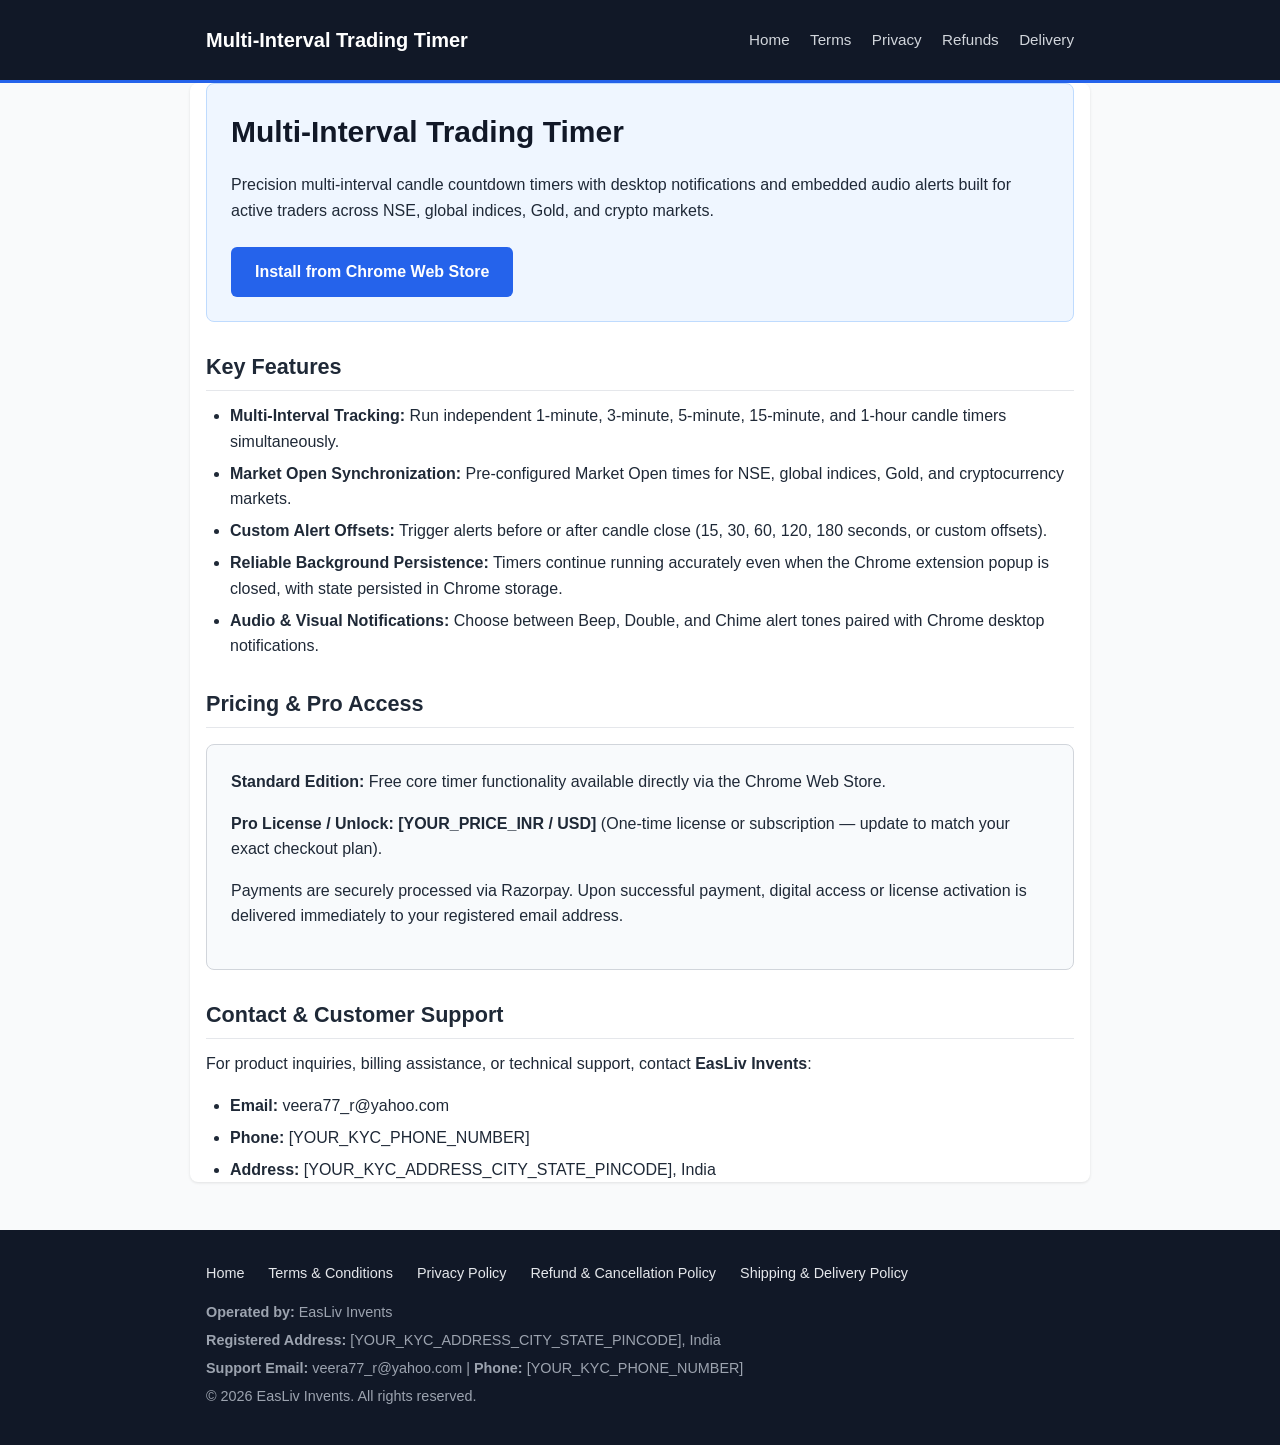
<file: docs/index.html>
<!DOCTYPE html>
<html lang="en">
<head>
  <meta charset="UTF-8">
  <meta name="viewport" content="width=device-width, initial-scale=1.0">
  <title>Home - Multi-Interval Trading Timer</title>
  <style>
    * { box-sizing: border-box; margin: 0; padding: 0; }
    body { font-family: -apple-system, BlinkMacSystemFont, "Segoe UI", Roboto, Helvetica, Arial, sans-serif; line-height: 1.6; color: #1f2937; background-color: #f9fafb; }
    header { background-color: #111827; color: #ffffff; padding: 1.5rem 1rem; border-bottom: 3px solid #2563eb; }
    .container { max-width: 900px; margin: 0 auto; padding: 0 1rem; }
    .nav-bar { display: flex; flex-wrap: wrap; justify-content: space-between; align-items: center; gap: 1rem; }
    .brand { font-size: 1.25rem; font-weight: 700; color: #ffffff; text-decoration: none; }
    nav a { color: #d1d5db; text-decoration: none; margin-left: 1rem; font-size: 0.95rem; }
    nav a:hover { color: #ffffff; text-decoration: underline; }
    main { background: #ffffff; margin: 2rem auto; padding: 2rem; border-radius: 8px; box-shadow: 0 1px 3px rgba(0,0,0,0.1); }
    h1 { font-size: 1.875rem; color: #111827; margin-bottom: 1rem; }
    h2 { font-size: 1.35rem; color: #1f2937; margin-top: 1.75rem; margin-bottom: 0.75rem; border-bottom: 1px solid #e5e7eb; padding-bottom: 0.35rem; }
    p { margin-bottom: 1rem; }
    ul { margin-left: 1.5rem; margin-bottom: 1rem; }
    li { margin-bottom: 0.4rem; }
    .hero { background: #eff6ff; border: 1px solid #bfdbfe; border-radius: 8px; padding: 1.5rem; margin-bottom: 1.5rem; }
    .btn { display: inline-block; background-color: #2563eb; color: #ffffff; padding: 0.75rem 1.5rem; border-radius: 6px; text-decoration: none; font-weight: 600; margin-top: 0.5rem; }
    .btn:hover { background-color: #1d4ed8; }
    .pricing-box { border: 1px solid #d1d5db; border-radius: 8px; padding: 1.5rem; background: #f8fafc; margin-top: 1rem; }
    .notice { background: #fef3c7; border-left: 4px solid #f59e0b; padding: 0.75rem 1rem; margin: 1rem 0; font-size: 0.95rem; }
    footer { background-color: #111827; color: #9ca3af; padding: 2rem 1rem; margin-top: 3rem; font-size: 0.9rem; }
    .footer-links { margin-bottom: 1rem; }
    .footer-links a { color: #e5e7eb; text-decoration: none; margin-right: 1.25rem; }
    .footer-links a:hover { text-decoration: underline; }
    .kyc-details p { margin-bottom: 0.3rem; }
</style>
</head>
<body>
  <header>
    <div class="container nav-bar">
      <a href="index.html" class="brand">Multi-Interval Trading Timer</a>
      <nav>
        <a href="index.html">Home</a>
        <a href="terms.html">Terms</a>
        <a href="privacy.html">Privacy</a>
        <a href="refund.html">Refunds</a>
        <a href="delivery.html">Delivery</a>
      </nav>
    </div>
  </header>

  <main class="container">
    
<div class="hero">
  <h1>Multi-Interval Trading Timer</h1>
  <p>Precision multi-interval candle countdown timers with desktop notifications and embedded audio alerts built for active traders across NSE, global indices, Gold, and crypto markets.</p>
  <a href="https://chromewebstore.google.com/detail/multi-interval-trading-ti/eeblfbpfnepfjcjpegfbpenbhkogpneo" class="btn">Install from Chrome Web Store</a>
</div>

<h2>Key Features</h2>
<ul>
  <li><strong>Multi-Interval Tracking:</strong> Run independent 1-minute, 3-minute, 5-minute, 15-minute, and 1-hour candle timers simultaneously.</li>
  <li><strong>Market Open Synchronization:</strong> Pre-configured Market Open times for NSE, global indices, Gold, and cryptocurrency markets.</li>
  <li><strong>Custom Alert Offsets:</strong> Trigger alerts before or after candle close (15, 30, 60, 120, 180 seconds, or custom offsets).</li>
  <li><strong>Reliable Background Persistence:</strong> Timers continue running accurately even when the Chrome extension popup is closed, with state persisted in Chrome storage.</li>
  <li><strong>Audio &amp; Visual Notifications:</strong> Choose between Beep, Double, and Chime alert tones paired with Chrome desktop notifications.</li>
</ul>

<h2>Pricing &amp; Pro Access</h2>
<div class="pricing-box">
  <p><strong>Standard Edition:</strong> Free core timer functionality available directly via the Chrome Web Store.</p>
  <p><strong>Pro License / Unlock:</strong> <strong>[YOUR_PRICE_INR / USD]</strong> (One-time license or subscription — update to match your exact checkout plan).</p>
  <p>Payments are securely processed via Razorpay. Upon successful payment, digital access or license activation is delivered immediately to your registered email address.</p>
</div>

<h2>Contact &amp; Customer Support</h2>
<p>For product inquiries, billing assistance, or technical support, contact <strong>EasLiv Invents</strong>:</p>
<ul>
  <li><strong>Email:</strong> veera77_r@yahoo.com</li>
  <li><strong>Phone:</strong> [YOUR_KYC_PHONE_NUMBER]</li>
  <li><strong>Address:</strong> [YOUR_KYC_ADDRESS_CITY_STATE_PINCODE], India</li>
</ul>

  </main>

  <footer>
    <div class="container">
      <div class="footer-links">
        <a href="index.html">Home</a>
        <a href="terms.html">Terms &amp; Conditions</a>
        <a href="privacy.html">Privacy Policy</a>
        <a href="refund.html">Refund &amp; Cancellation Policy</a>
        <a href="delivery.html">Shipping &amp; Delivery Policy</a>
      </div>
      <div class="kyc-details">
        <p><strong>Operated by:</strong> EasLiv Invents</p>
        <p><strong>Registered Address:</strong> [YOUR_KYC_ADDRESS_CITY_STATE_PINCODE], India</p>
        <p><strong>Support Email:</strong> veera77_r@yahoo.com | <strong>Phone:</strong> [YOUR_KYC_PHONE_NUMBER]</p>
        <p>&copy; 2026 EasLiv Invents. All rights reserved.</p>
      </div>
    </div>
  </footer>
</body>
</html>
</file>
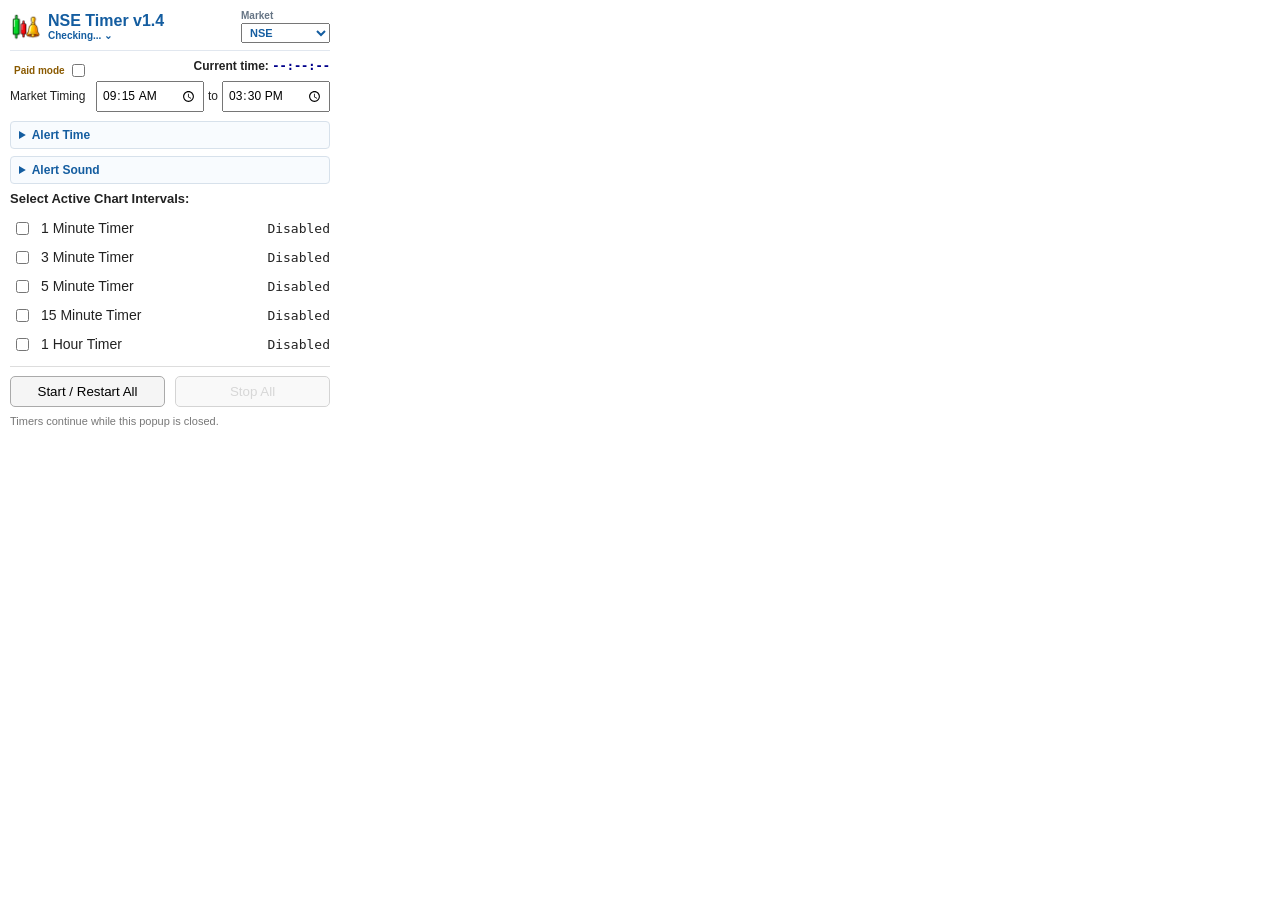
<file: popup.html>
<!doctype html>
<html>
<head>
  <meta charset="utf-8">
  <title>Multi-Interval Trading Timer</title>
  <link rel="stylesheet" href="popup.css">
</head>
<body>
  <main>
    <header class="app-header">
      <img src="icon128.png" alt="NSE Timer logo">
      <div class="app-title">
        <h1>NSE Timer v1.4</h1>
        <div class="app-subtitle-row">
          <button type="button" id="subscription-toggle" class="subscription-summary" aria-expanded="false">
            <span id="subscription-summary">Checking...</span><span id="subscription-arrow" aria-hidden="true">⌄</span>
          </button>
        </div>
      </div>
      <label class="market-selector" for="market-select">
        <span>Market</span>
        <select id="market-select" aria-label="Market setting">
          <option value="nse">NSE</option>
          <option value="nikkei">Nikkei</option>
          <option value="kospi">KOSPI</option>
          <option value="ftse">FTSE</option>
          <option value="dax">DAX</option>
          <option value="sp500">S&amp;P 500</option>
          <option value="dow">Dow Jones</option>
          <option value="nasdaq">Nasdaq</option>
          <option value="gold">Gold</option>
          <option value="bitcoin">Bitcoin</option>
          <option value="custom">Custom</option>
        </select>
      </label>
    </header>

    <section id="subscription-panel" class="subscription-panel" aria-labelledby="subscription-heading" hidden>
      <div class="subscription-heading-row">
        <h2 id="subscription-heading">Subscription</h2>
        <span id="subscription-status">Checking status...</span>
      </div>
      <div id="subscription-plans" class="subscription-plans" aria-live="polite">
        <span>Loading plans...</span>
      </div>
    </section>

    <div class="time-row">
      <div class="test-controls" aria-label="Temporary test access controls">
        <label class="test-mode-toggle">Paid mode <input type="checkbox" id="test-paid-mode"></label>
      </div>
      <div class="actual-time">Current time: <time id="actual-time" style="color: darkblue;">--:--:--</time></div>
    </div>

    <div class="market-open">
      <span class="market-timing-label">Market Timing</span>
      <span class="market-time-range">
        <input type="time" id="market-open-time" value="09:15" aria-label="Market start time">
        <span aria-hidden="true">to</span>
        <input type="time" id="market-close-time" value="15:30" aria-label="Market end time">
      </span>
    </div>

    <details class="settings-panel alert-settings">
      <summary id="alert-timing-heading">Alert Time</summary>
      <div class="pro-feature-content" data-pro-preview>
        <div class="alert-line">
        <span class="alert-label">Alert</span>
        <label><input type="radio" name="alert-timing" value="before" checked> Before</label>
        <label><input type="radio" name="alert-timing" value="after"> After</label>
        <span class="alert-input-wrap">
          <input type="number" id="alert-offset-seconds" min="0" max="180" step="1" value="15" aria-label="Alert seconds">
          <span class="alert-presets" role="listbox" aria-label="Seconds suggestions">
            <button type="button" data-seconds="15">15</button>
            <button type="button" data-seconds="30">30</button>
            <button type="button" data-seconds="60">60</button>
            <button type="button" data-seconds="120">120</button>
            <button type="button" data-seconds="180">180</button>
          </span>
        </span>
        <span>Secs</span>
        <button type="button" id="save-alert-timing" disabled aria-label="Apply alert settings" title="Update">✓</button>
        </div>
        <p id="alert-timing-confirmation" class="alert-timing-confirmation" aria-live="polite"></p>
      </div>
    </details>

    <details class="settings-panel audio-settings">
      <summary id="alert-sound-heading">Alert Sound</summary>
      <div class="pro-feature-content" data-pro-preview>
        <div class="audio-line">
        <span class="audio-label">Sound</span>
        <span class="tone-option">
          <label><input type="radio" name="alert-tone" value="beep" checked> Beep</label>
        </span>
        <span class="tone-option">
          <label><input type="radio" name="alert-tone" value="double"> Double</label>
        </span>
        <span class="tone-option">
          <label><input type="radio" name="alert-tone" value="chime"> Chime</label>
        </span>
        <button type="button" class="try-tone">Try</button>
        <button type="button" id="save-alert-tone" disabled>Fix</button>
        </div>
        <p id="alert-tone-confirmation" class="audio-confirmation" aria-live="polite"></p>
      </div>
    </details>

    <h3>Select Active Chart Intervals:</h3>

    <div class="timer-row" data-minutes="1" data-pro-preview>
      <input type="checkbox" id="timer-1">
      <label for="timer-1">1 Minute Timer</label>
      <span id="status-1">Disabled</span>
    </div>

    <div class="timer-row" data-minutes="3" data-pro-preview>
      <input type="checkbox" id="timer-3">
      <label for="timer-3">3 Minute Timer</label>
      <span id="status-3">Disabled</span>
    </div>

    <div class="timer-row" data-minutes="5">
      <input type="checkbox" id="timer-5">
      <label for="timer-5">5 Minute Timer</label>
      <span id="status-5">Disabled</span>
    </div>

    <div class="timer-row" data-minutes="15">
      <input type="checkbox" id="timer-15">
      <label for="timer-15">15 Minute Timer</label>
      <span id="status-15">Disabled</span>
    </div>

    <div class="timer-row" data-minutes="60" data-pro-preview>
      <input type="checkbox" id="timer-60">
      <label for="timer-60">1 Hour Timer</label>
      <span id="status-60">Disabled</span>
    </div>

    <hr>

    <div class="controls">
      <button id="start">Start / Restart All</button>
      <button id="stop" disabled>Stop All</button>
    </div>

    <p id="timer-note" class="note">Timers continue while this popup is closed.</p>
  </main>
  <script src="popup.js"></script>
</body>
</html>
</file>
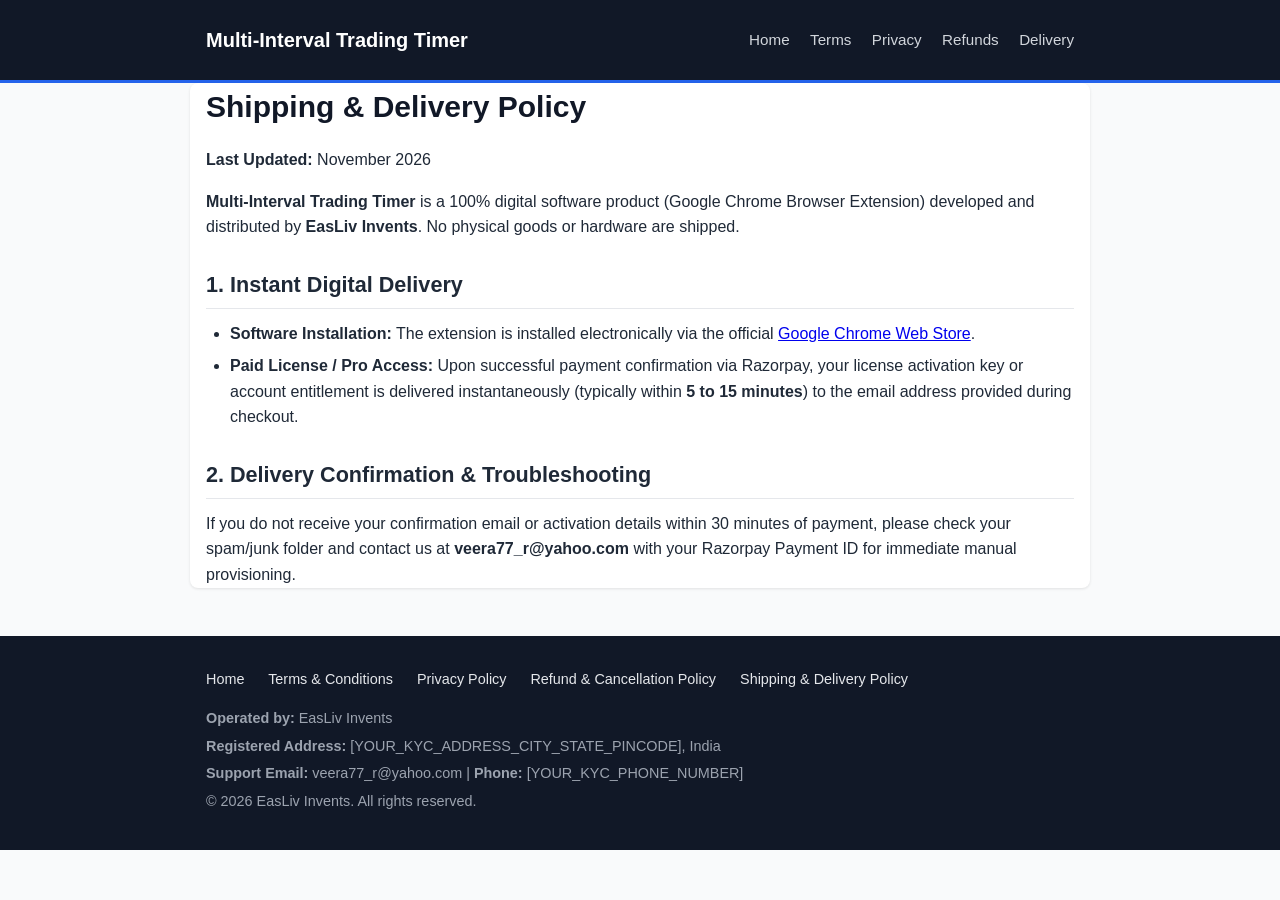
<file: docs/delivery.html>
<!DOCTYPE html>
<html lang="en">
<head>
  <meta charset="UTF-8">
  <meta name="viewport" content="width=device-width, initial-scale=1.0">
  <title>Shipping & Delivery Policy - Multi-Interval Trading Timer</title>
  <style>
    * { box-sizing: border-box; margin: 0; padding: 0; }
    body { font-family: -apple-system, BlinkMacSystemFont, "Segoe UI", Roboto, Helvetica, Arial, sans-serif; line-height: 1.6; color: #1f2937; background-color: #f9fafb; }
    header { background-color: #111827; color: #ffffff; padding: 1.5rem 1rem; border-bottom: 3px solid #2563eb; }
    .container { max-width: 900px; margin: 0 auto; padding: 0 1rem; }
    .nav-bar { display: flex; flex-wrap: wrap; justify-content: space-between; align-items: center; gap: 1rem; }
    .brand { font-size: 1.25rem; font-weight: 700; color: #ffffff; text-decoration: none; }
    nav a { color: #d1d5db; text-decoration: none; margin-left: 1rem; font-size: 0.95rem; }
    nav a:hover { color: #ffffff; text-decoration: underline; }
    main { background: #ffffff; margin: 2rem auto; padding: 2rem; border-radius: 8px; box-shadow: 0 1px 3px rgba(0,0,0,0.1); }
    h1 { font-size: 1.875rem; color: #111827; margin-bottom: 1rem; }
    h2 { font-size: 1.35rem; color: #1f2937; margin-top: 1.75rem; margin-bottom: 0.75rem; border-bottom: 1px solid #e5e7eb; padding-bottom: 0.35rem; }
    p { margin-bottom: 1rem; }
    ul { margin-left: 1.5rem; margin-bottom: 1rem; }
    li { margin-bottom: 0.4rem; }
    .hero { background: #eff6ff; border: 1px solid #bfdbfe; border-radius: 8px; padding: 1.5rem; margin-bottom: 1.5rem; }
    .btn { display: inline-block; background-color: #2563eb; color: #ffffff; padding: 0.75rem 1.5rem; border-radius: 6px; text-decoration: none; font-weight: 600; margin-top: 0.5rem; }
    .btn:hover { background-color: #1d4ed8; }
    .pricing-box { border: 1px solid #d1d5db; border-radius: 8px; padding: 1.5rem; background: #f8fafc; margin-top: 1rem; }
    .notice { background: #fef3c7; border-left: 4px solid #f59e0b; padding: 0.75rem 1rem; margin: 1rem 0; font-size: 0.95rem; }
    footer { background-color: #111827; color: #9ca3af; padding: 2rem 1rem; margin-top: 3rem; font-size: 0.9rem; }
    .footer-links { margin-bottom: 1rem; }
    .footer-links a { color: #e5e7eb; text-decoration: none; margin-right: 1.25rem; }
    .footer-links a:hover { text-decoration: underline; }
    .kyc-details p { margin-bottom: 0.3rem; }
</style>
</head>
<body>
  <header>
    <div class="container nav-bar">
      <a href="index.html" class="brand">Multi-Interval Trading Timer</a>
      <nav>
        <a href="index.html">Home</a>
        <a href="terms.html">Terms</a>
        <a href="privacy.html">Privacy</a>
        <a href="refund.html">Refunds</a>
        <a href="delivery.html">Delivery</a>
      </nav>
    </div>
  </header>

  <main class="container">
    
<h1>Shipping &amp; Delivery Policy</h1>
<p><strong>Last Updated:</strong> November 2026</p>
<p><strong>Multi-Interval Trading Timer</strong> is a 100% digital software product (Google Chrome Browser Extension) developed and distributed by <strong>EasLiv Invents</strong>. No physical goods or hardware are shipped.</p>

<h2>1. Instant Digital Delivery</h2>
<ul>
  <li><strong>Software Installation:</strong> The extension is installed electronically via the official <a href="https://chromewebstore.google.com/detail/multi-interval-trading-ti/eeblfbpfnepfjcjpegfbpenbhkogpneo">Google Chrome Web Store</a>.</li>
  <li><strong>Paid License / Pro Access:</strong> Upon successful payment confirmation via Razorpay, your license activation key or account entitlement is delivered instantaneously (typically within <strong>5 to 15 minutes</strong>) to the email address provided during checkout.</li>
</ul>

<h2>2. Delivery Confirmation &amp; Troubleshooting</h2>
<p>If you do not receive your confirmation email or activation details within 30 minutes of payment, please check your spam/junk folder and contact us at <strong>veera77_r@yahoo.com</strong> with your Razorpay Payment ID for immediate manual provisioning.</p>

  </main>

  <footer>
    <div class="container">
      <div class="footer-links">
        <a href="index.html">Home</a>
        <a href="terms.html">Terms &amp; Conditions</a>
        <a href="privacy.html">Privacy Policy</a>
        <a href="refund.html">Refund &amp; Cancellation Policy</a>
        <a href="delivery.html">Shipping &amp; Delivery Policy</a>
      </div>
      <div class="kyc-details">
        <p><strong>Operated by:</strong> EasLiv Invents</p>
        <p><strong>Registered Address:</strong> [YOUR_KYC_ADDRESS_CITY_STATE_PINCODE], India</p>
        <p><strong>Support Email:</strong> veera77_r@yahoo.com | <strong>Phone:</strong> [YOUR_KYC_PHONE_NUMBER]</p>
        <p>&copy; 2026 EasLiv Invents. All rights reserved.</p>
      </div>
    </div>
  </footer>
</body>
</html>
</file>
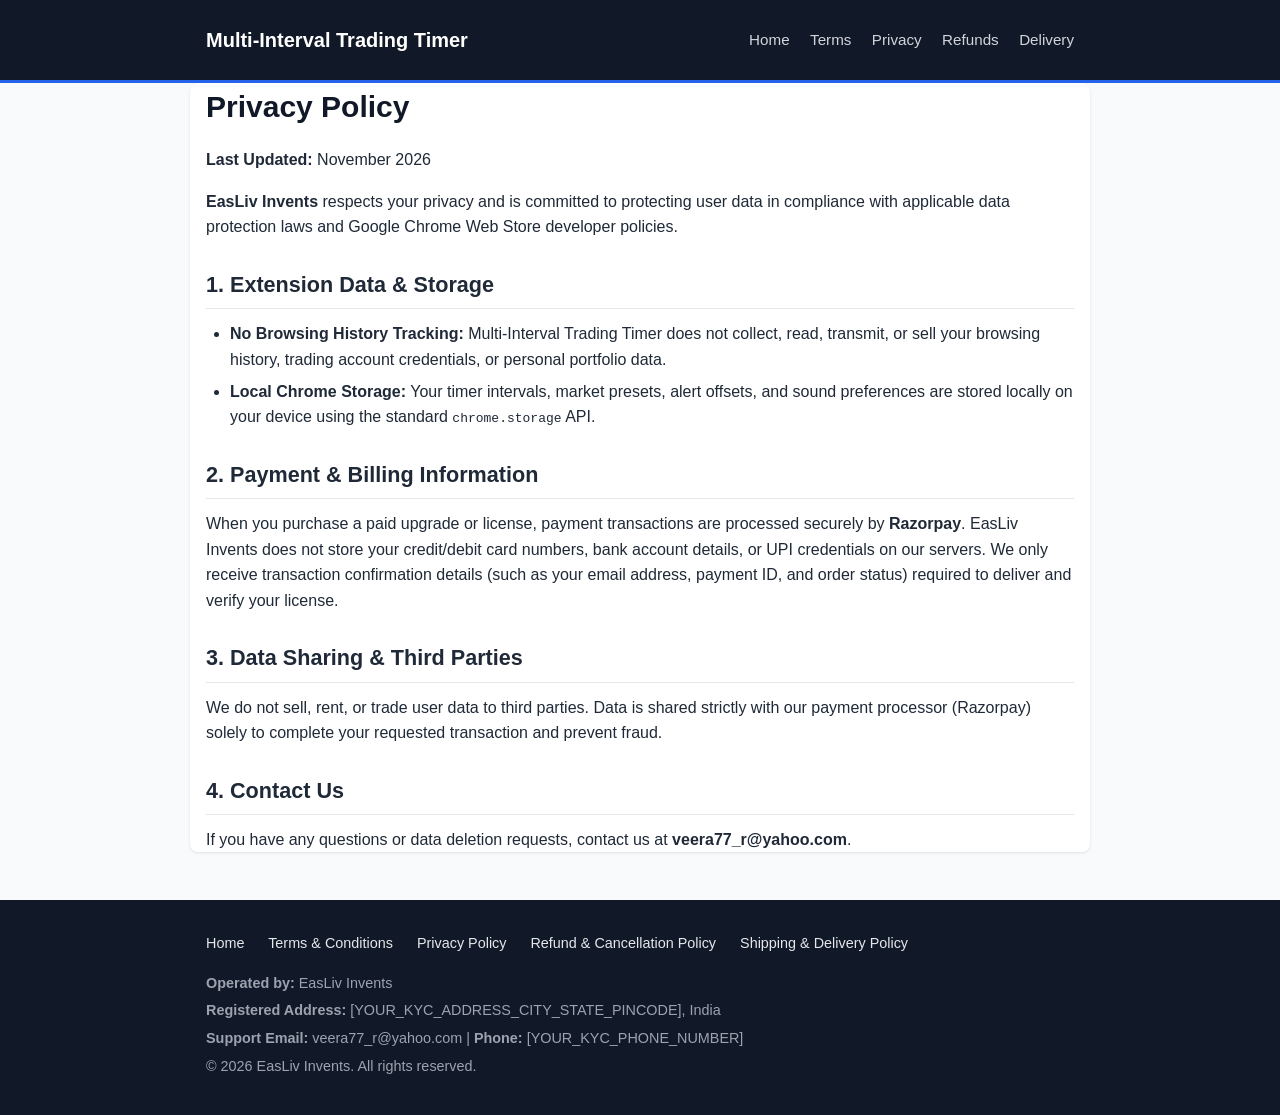
<file: docs/privacy.html>
<!DOCTYPE html>
<html lang="en">
<head>
  <meta charset="UTF-8">
  <meta name="viewport" content="width=device-width, initial-scale=1.0">
  <title>Privacy Policy - Multi-Interval Trading Timer</title>
  <style>
    * { box-sizing: border-box; margin: 0; padding: 0; }
    body { font-family: -apple-system, BlinkMacSystemFont, "Segoe UI", Roboto, Helvetica, Arial, sans-serif; line-height: 1.6; color: #1f2937; background-color: #f9fafb; }
    header { background-color: #111827; color: #ffffff; padding: 1.5rem 1rem; border-bottom: 3px solid #2563eb; }
    .container { max-width: 900px; margin: 0 auto; padding: 0 1rem; }
    .nav-bar { display: flex; flex-wrap: wrap; justify-content: space-between; align-items: center; gap: 1rem; }
    .brand { font-size: 1.25rem; font-weight: 700; color: #ffffff; text-decoration: none; }
    nav a { color: #d1d5db; text-decoration: none; margin-left: 1rem; font-size: 0.95rem; }
    nav a:hover { color: #ffffff; text-decoration: underline; }
    main { background: #ffffff; margin: 2rem auto; padding: 2rem; border-radius: 8px; box-shadow: 0 1px 3px rgba(0,0,0,0.1); }
    h1 { font-size: 1.875rem; color: #111827; margin-bottom: 1rem; }
    h2 { font-size: 1.35rem; color: #1f2937; margin-top: 1.75rem; margin-bottom: 0.75rem; border-bottom: 1px solid #e5e7eb; padding-bottom: 0.35rem; }
    p { margin-bottom: 1rem; }
    ul { margin-left: 1.5rem; margin-bottom: 1rem; }
    li { margin-bottom: 0.4rem; }
    .hero { background: #eff6ff; border: 1px solid #bfdbfe; border-radius: 8px; padding: 1.5rem; margin-bottom: 1.5rem; }
    .btn { display: inline-block; background-color: #2563eb; color: #ffffff; padding: 0.75rem 1.5rem; border-radius: 6px; text-decoration: none; font-weight: 600; margin-top: 0.5rem; }
    .btn:hover { background-color: #1d4ed8; }
    .pricing-box { border: 1px solid #d1d5db; border-radius: 8px; padding: 1.5rem; background: #f8fafc; margin-top: 1rem; }
    .notice { background: #fef3c7; border-left: 4px solid #f59e0b; padding: 0.75rem 1rem; margin: 1rem 0; font-size: 0.95rem; }
    footer { background-color: #111827; color: #9ca3af; padding: 2rem 1rem; margin-top: 3rem; font-size: 0.9rem; }
    .footer-links { margin-bottom: 1rem; }
    .footer-links a { color: #e5e7eb; text-decoration: none; margin-right: 1.25rem; }
    .footer-links a:hover { text-decoration: underline; }
    .kyc-details p { margin-bottom: 0.3rem; }
</style>
</head>
<body>
  <header>
    <div class="container nav-bar">
      <a href="index.html" class="brand">Multi-Interval Trading Timer</a>
      <nav>
        <a href="index.html">Home</a>
        <a href="terms.html">Terms</a>
        <a href="privacy.html">Privacy</a>
        <a href="refund.html">Refunds</a>
        <a href="delivery.html">Delivery</a>
      </nav>
    </div>
  </header>

  <main class="container">
    
<h1>Privacy Policy</h1>
<p><strong>Last Updated:</strong> November 2026</p>
<p><strong>EasLiv Invents</strong> respects your privacy and is committed to protecting user data in compliance with applicable data protection laws and Google Chrome Web Store developer policies.</p>

<h2>1. Extension Data &amp; Storage</h2>
<ul>
  <li><strong>No Browsing History Tracking:</strong> Multi-Interval Trading Timer does not collect, read, transmit, or sell your browsing history, trading account credentials, or personal portfolio data.</li>
  <li><strong>Local Chrome Storage:</strong> Your timer intervals, market presets, alert offsets, and sound preferences are stored locally on your device using the standard <code>chrome.storage</code> API.</li>
</ul>

<h2>2. Payment &amp; Billing Information</h2>
<p>When you purchase a paid upgrade or license, payment transactions are processed securely by <strong>Razorpay</strong>. EasLiv Invents does not store your credit/debit card numbers, bank account details, or UPI credentials on our servers. We only receive transaction confirmation details (such as your email address, payment ID, and order status) required to deliver and verify your license.</p>

<h2>3. Data Sharing &amp; Third Parties</h2>
<p>We do not sell, rent, or trade user data to third parties. Data is shared strictly with our payment processor (Razorpay) solely to complete your requested transaction and prevent fraud.</p>

<h2>4. Contact Us</h2>
<p>If you have any questions or data deletion requests, contact us at <strong>veera77_r@yahoo.com</strong>.</p>

  </main>

  <footer>
    <div class="container">
      <div class="footer-links">
        <a href="index.html">Home</a>
        <a href="terms.html">Terms &amp; Conditions</a>
        <a href="privacy.html">Privacy Policy</a>
        <a href="refund.html">Refund &amp; Cancellation Policy</a>
        <a href="delivery.html">Shipping &amp; Delivery Policy</a>
      </div>
      <div class="kyc-details">
        <p><strong>Operated by:</strong> EasLiv Invents</p>
        <p><strong>Registered Address:</strong> [YOUR_KYC_ADDRESS_CITY_STATE_PINCODE], India</p>
        <p><strong>Support Email:</strong> veera77_r@yahoo.com | <strong>Phone:</strong> [YOUR_KYC_PHONE_NUMBER]</p>
        <p>&copy; 2026 EasLiv Invents. All rights reserved.</p>
      </div>
    </div>
  </footer>
</body>
</html>
</file>
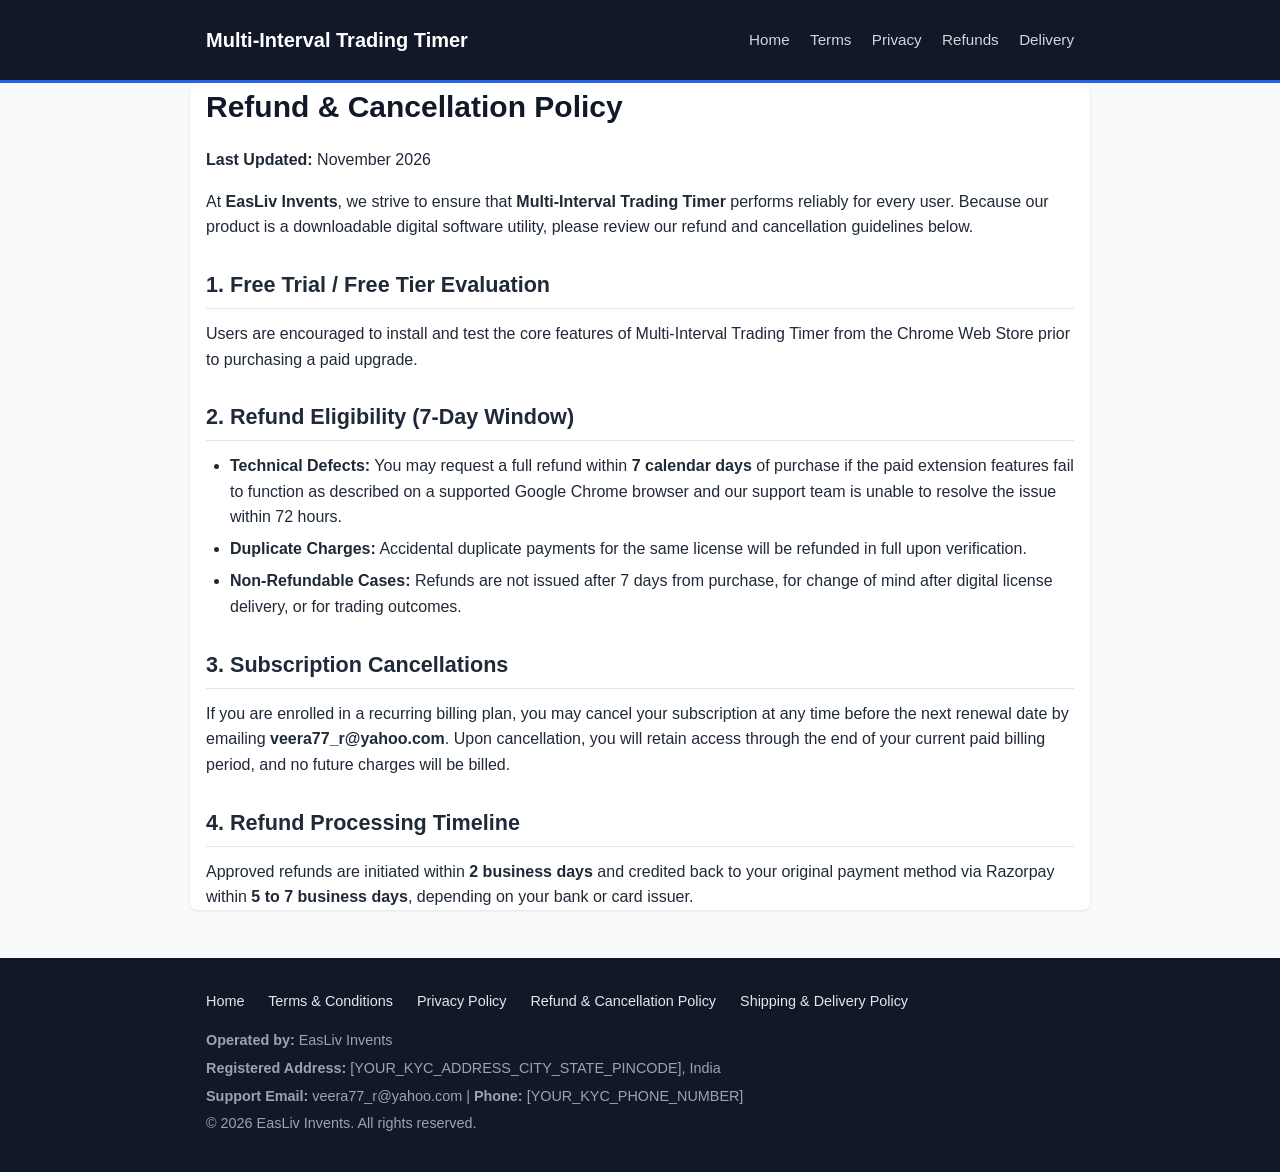
<file: docs/refund.html>
<!DOCTYPE html>
<html lang="en">
<head>
  <meta charset="UTF-8">
  <meta name="viewport" content="width=device-width, initial-scale=1.0">
  <title>Refund & Cancellation Policy - Multi-Interval Trading Timer</title>
  <style>
    * { box-sizing: border-box; margin: 0; padding: 0; }
    body { font-family: -apple-system, BlinkMacSystemFont, "Segoe UI", Roboto, Helvetica, Arial, sans-serif; line-height: 1.6; color: #1f2937; background-color: #f9fafb; }
    header { background-color: #111827; color: #ffffff; padding: 1.5rem 1rem; border-bottom: 3px solid #2563eb; }
    .container { max-width: 900px; margin: 0 auto; padding: 0 1rem; }
    .nav-bar { display: flex; flex-wrap: wrap; justify-content: space-between; align-items: center; gap: 1rem; }
    .brand { font-size: 1.25rem; font-weight: 700; color: #ffffff; text-decoration: none; }
    nav a { color: #d1d5db; text-decoration: none; margin-left: 1rem; font-size: 0.95rem; }
    nav a:hover { color: #ffffff; text-decoration: underline; }
    main { background: #ffffff; margin: 2rem auto; padding: 2rem; border-radius: 8px; box-shadow: 0 1px 3px rgba(0,0,0,0.1); }
    h1 { font-size: 1.875rem; color: #111827; margin-bottom: 1rem; }
    h2 { font-size: 1.35rem; color: #1f2937; margin-top: 1.75rem; margin-bottom: 0.75rem; border-bottom: 1px solid #e5e7eb; padding-bottom: 0.35rem; }
    p { margin-bottom: 1rem; }
    ul { margin-left: 1.5rem; margin-bottom: 1rem; }
    li { margin-bottom: 0.4rem; }
    .hero { background: #eff6ff; border: 1px solid #bfdbfe; border-radius: 8px; padding: 1.5rem; margin-bottom: 1.5rem; }
    .btn { display: inline-block; background-color: #2563eb; color: #ffffff; padding: 0.75rem 1.5rem; border-radius: 6px; text-decoration: none; font-weight: 600; margin-top: 0.5rem; }
    .btn:hover { background-color: #1d4ed8; }
    .pricing-box { border: 1px solid #d1d5db; border-radius: 8px; padding: 1.5rem; background: #f8fafc; margin-top: 1rem; }
    .notice { background: #fef3c7; border-left: 4px solid #f59e0b; padding: 0.75rem 1rem; margin: 1rem 0; font-size: 0.95rem; }
    footer { background-color: #111827; color: #9ca3af; padding: 2rem 1rem; margin-top: 3rem; font-size: 0.9rem; }
    .footer-links { margin-bottom: 1rem; }
    .footer-links a { color: #e5e7eb; text-decoration: none; margin-right: 1.25rem; }
    .footer-links a:hover { text-decoration: underline; }
    .kyc-details p { margin-bottom: 0.3rem; }
</style>
</head>
<body>
  <header>
    <div class="container nav-bar">
      <a href="index.html" class="brand">Multi-Interval Trading Timer</a>
      <nav>
        <a href="index.html">Home</a>
        <a href="terms.html">Terms</a>
        <a href="privacy.html">Privacy</a>
        <a href="refund.html">Refunds</a>
        <a href="delivery.html">Delivery</a>
      </nav>
    </div>
  </header>

  <main class="container">
    
<h1>Refund &amp; Cancellation Policy</h1>
<p><strong>Last Updated:</strong> November 2026</p>
<p>At <strong>EasLiv Invents</strong>, we strive to ensure that <strong>Multi-Interval Trading Timer</strong> performs reliably for every user. Because our product is a downloadable digital software utility, please review our refund and cancellation guidelines below.</p>

<h2>1. Free Trial / Free Tier Evaluation</h2>
<p>Users are encouraged to install and test the core features of Multi-Interval Trading Timer from the Chrome Web Store prior to purchasing a paid upgrade.</p>

<h2>2. Refund Eligibility (7-Day Window)</h2>
<ul>
  <li><strong>Technical Defects:</strong> You may request a full refund within <strong>7 calendar days</strong> of purchase if the paid extension features fail to function as described on a supported Google Chrome browser and our support team is unable to resolve the issue within 72 hours.</li>
  <li><strong>Duplicate Charges:</strong> Accidental duplicate payments for the same license will be refunded in full upon verification.</li>
  <li><strong>Non-Refundable Cases:</strong> Refunds are not issued after 7 days from purchase, for change of mind after digital license delivery, or for trading outcomes.</li>
</ul>

<h2>3. Subscription Cancellations</h2>
<p>If you are enrolled in a recurring billing plan, you may cancel your subscription at any time before the next renewal date by emailing <strong>veera77_r@yahoo.com</strong>. Upon cancellation, you will retain access through the end of your current paid billing period, and no future charges will be billed.</p>

<h2>4. Refund Processing Timeline</h2>
<p>Approved refunds are initiated within <strong>2 business days</strong> and credited back to your original payment method via Razorpay within <strong>5 to 7 business days</strong>, depending on your bank or card issuer.</p>

  </main>

  <footer>
    <div class="container">
      <div class="footer-links">
        <a href="index.html">Home</a>
        <a href="terms.html">Terms &amp; Conditions</a>
        <a href="privacy.html">Privacy Policy</a>
        <a href="refund.html">Refund &amp; Cancellation Policy</a>
        <a href="delivery.html">Shipping &amp; Delivery Policy</a>
      </div>
      <div class="kyc-details">
        <p><strong>Operated by:</strong> EasLiv Invents</p>
        <p><strong>Registered Address:</strong> [YOUR_KYC_ADDRESS_CITY_STATE_PINCODE], India</p>
        <p><strong>Support Email:</strong> veera77_r@yahoo.com | <strong>Phone:</strong> [YOUR_KYC_PHONE_NUMBER]</p>
        <p>&copy; 2026 EasLiv Invents. All rights reserved.</p>
      </div>
    </div>
  </footer>
</body>
</html>
</file>
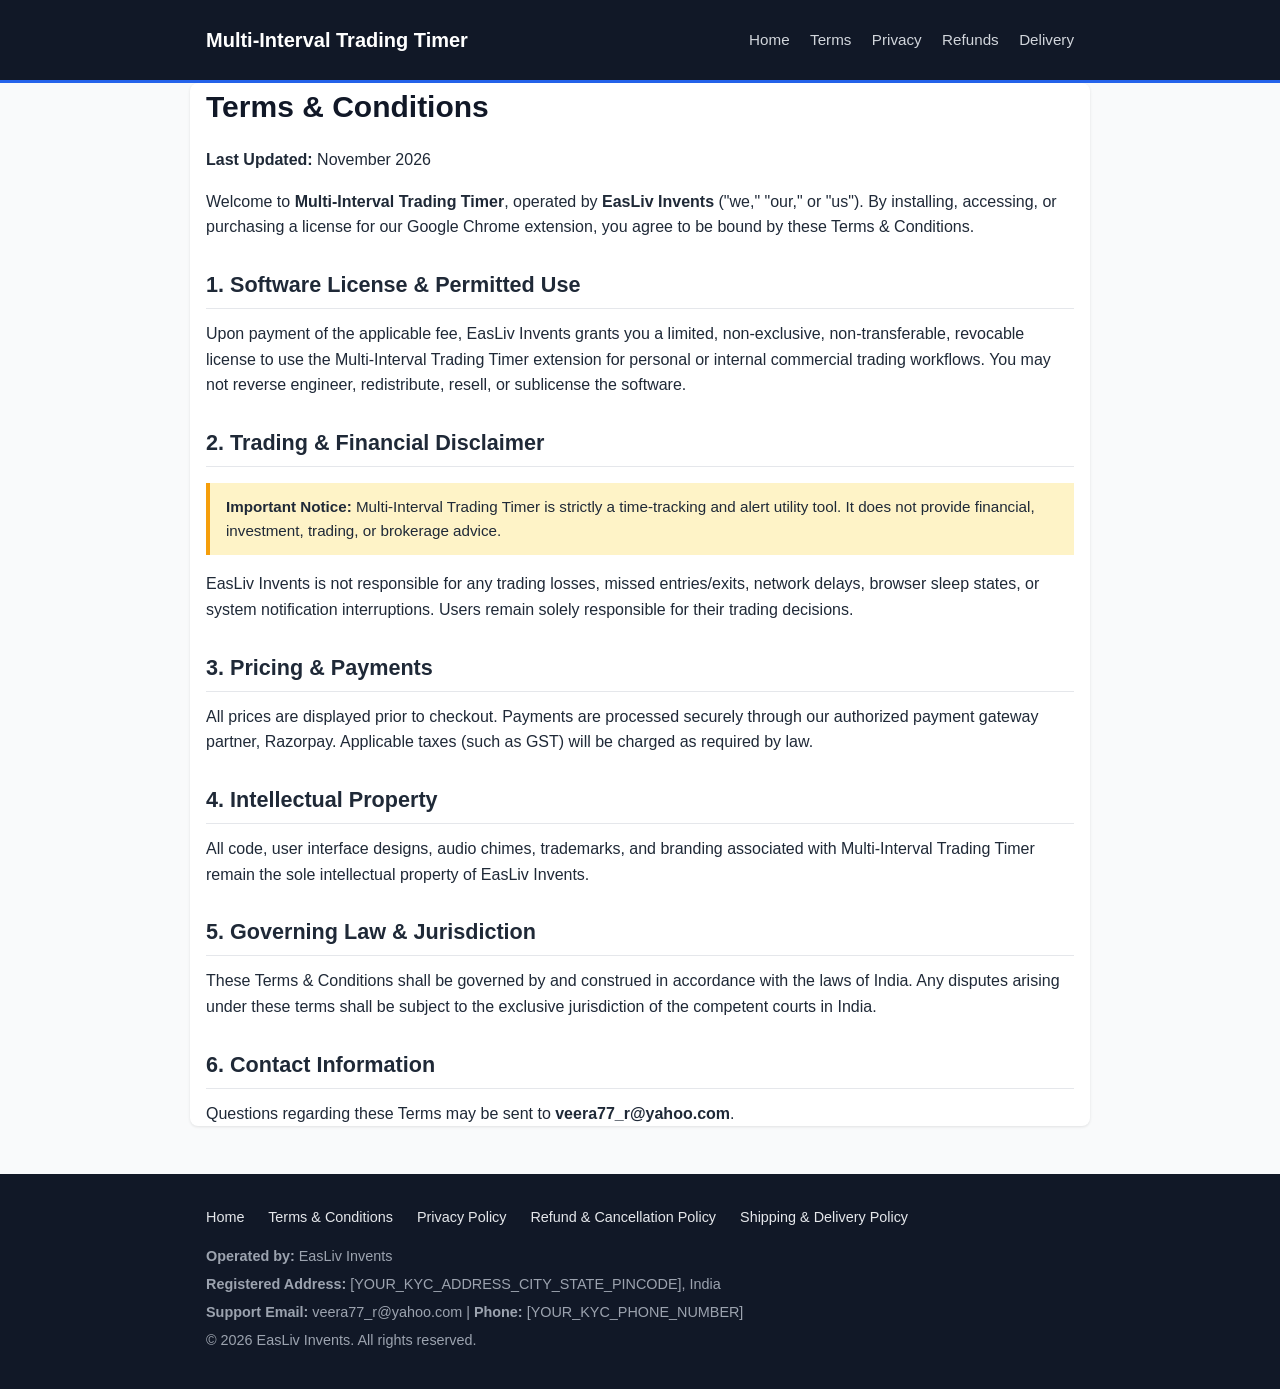
<file: docs/terms.html>
<!DOCTYPE html>
<html lang="en">
<head>
  <meta charset="UTF-8">
  <meta name="viewport" content="width=device-width, initial-scale=1.0">
  <title>Terms & Conditions - Multi-Interval Trading Timer</title>
  <style>
    * { box-sizing: border-box; margin: 0; padding: 0; }
    body { font-family: -apple-system, BlinkMacSystemFont, "Segoe UI", Roboto, Helvetica, Arial, sans-serif; line-height: 1.6; color: #1f2937; background-color: #f9fafb; }
    header { background-color: #111827; color: #ffffff; padding: 1.5rem 1rem; border-bottom: 3px solid #2563eb; }
    .container { max-width: 900px; margin: 0 auto; padding: 0 1rem; }
    .nav-bar { display: flex; flex-wrap: wrap; justify-content: space-between; align-items: center; gap: 1rem; }
    .brand { font-size: 1.25rem; font-weight: 700; color: #ffffff; text-decoration: none; }
    nav a { color: #d1d5db; text-decoration: none; margin-left: 1rem; font-size: 0.95rem; }
    nav a:hover { color: #ffffff; text-decoration: underline; }
    main { background: #ffffff; margin: 2rem auto; padding: 2rem; border-radius: 8px; box-shadow: 0 1px 3px rgba(0,0,0,0.1); }
    h1 { font-size: 1.875rem; color: #111827; margin-bottom: 1rem; }
    h2 { font-size: 1.35rem; color: #1f2937; margin-top: 1.75rem; margin-bottom: 0.75rem; border-bottom: 1px solid #e5e7eb; padding-bottom: 0.35rem; }
    p { margin-bottom: 1rem; }
    ul { margin-left: 1.5rem; margin-bottom: 1rem; }
    li { margin-bottom: 0.4rem; }
    .hero { background: #eff6ff; border: 1px solid #bfdbfe; border-radius: 8px; padding: 1.5rem; margin-bottom: 1.5rem; }
    .btn { display: inline-block; background-color: #2563eb; color: #ffffff; padding: 0.75rem 1.5rem; border-radius: 6px; text-decoration: none; font-weight: 600; margin-top: 0.5rem; }
    .btn:hover { background-color: #1d4ed8; }
    .pricing-box { border: 1px solid #d1d5db; border-radius: 8px; padding: 1.5rem; background: #f8fafc; margin-top: 1rem; }
    .notice { background: #fef3c7; border-left: 4px solid #f59e0b; padding: 0.75rem 1rem; margin: 1rem 0; font-size: 0.95rem; }
    footer { background-color: #111827; color: #9ca3af; padding: 2rem 1rem; margin-top: 3rem; font-size: 0.9rem; }
    .footer-links { margin-bottom: 1rem; }
    .footer-links a { color: #e5e7eb; text-decoration: none; margin-right: 1.25rem; }
    .footer-links a:hover { text-decoration: underline; }
    .kyc-details p { margin-bottom: 0.3rem; }
</style>
</head>
<body>
  <header>
    <div class="container nav-bar">
      <a href="index.html" class="brand">Multi-Interval Trading Timer</a>
      <nav>
        <a href="index.html">Home</a>
        <a href="terms.html">Terms</a>
        <a href="privacy.html">Privacy</a>
        <a href="refund.html">Refunds</a>
        <a href="delivery.html">Delivery</a>
      </nav>
    </div>
  </header>

  <main class="container">
    
<h1>Terms &amp; Conditions</h1>
<p><strong>Last Updated:</strong> November 2026</p>
<p>Welcome to <strong>Multi-Interval Trading Timer</strong>, operated by <strong>EasLiv Invents</strong> ("we," "our," or "us"). By installing, accessing, or purchasing a license for our Google Chrome extension, you agree to be bound by these Terms &amp; Conditions.</p>

<h2>1. Software License &amp; Permitted Use</h2>
<p>Upon payment of the applicable fee, EasLiv Invents grants you a limited, non-exclusive, non-transferable, revocable license to use the Multi-Interval Trading Timer extension for personal or internal commercial trading workflows. You may not reverse engineer, redistribute, resell, or sublicense the software.</p>

<h2>2. Trading &amp; Financial Disclaimer</h2>
<div class="notice">
  <strong>Important Notice:</strong> Multi-Interval Trading Timer is strictly a time-tracking and alert utility tool. It does not provide financial, investment, trading, or brokerage advice.
</div>
<p>EasLiv Invents is not responsible for any trading losses, missed entries/exits, network delays, browser sleep states, or system notification interruptions. Users remain solely responsible for their trading decisions.</p>

<h2>3. Pricing &amp; Payments</h2>
<p>All prices are displayed prior to checkout. Payments are processed securely through our authorized payment gateway partner, Razorpay. Applicable taxes (such as GST) will be charged as required by law.</p>

<h2>4. Intellectual Property</h2>
<p>All code, user interface designs, audio chimes, trademarks, and branding associated with Multi-Interval Trading Timer remain the sole intellectual property of EasLiv Invents.</p>

<h2>5. Governing Law &amp; Jurisdiction</h2>
<p>These Terms &amp; Conditions shall be governed by and construed in accordance with the laws of India. Any disputes arising under these terms shall be subject to the exclusive jurisdiction of the competent courts in India.</p>

<h2>6. Contact Information</h2>
<p>Questions regarding these Terms may be sent to <strong>veera77_r@yahoo.com</strong>.</p>

  </main>

  <footer>
    <div class="container">
      <div class="footer-links">
        <a href="index.html">Home</a>
        <a href="terms.html">Terms &amp; Conditions</a>
        <a href="privacy.html">Privacy Policy</a>
        <a href="refund.html">Refund &amp; Cancellation Policy</a>
        <a href="delivery.html">Shipping &amp; Delivery Policy</a>
      </div>
      <div class="kyc-details">
        <p><strong>Operated by:</strong> EasLiv Invents</p>
        <p><strong>Registered Address:</strong> [YOUR_KYC_ADDRESS_CITY_STATE_PINCODE], India</p>
        <p><strong>Support Email:</strong> veera77_r@yahoo.com | <strong>Phone:</strong> [YOUR_KYC_PHONE_NUMBER]</p>
        <p>&copy; 2026 EasLiv Invents. All rights reserved.</p>
      </div>
    </div>
  </footer>
</body>
</html>
</file>
<file: popup.css>
body {
  width: 340px;
  margin: 0;
  padding: 10px;
  box-sizing: border-box;
  font-family: Arial, sans-serif;
  background: #fff;
  color: #222;
}

h3 {
  margin: 0 0 8px;
  font-size: 13px;
}

.app-header {
  display: flex;
  align-items: center;
  gap: 8px;
  margin-bottom: 8px;
  padding-bottom: 7px;
  border-bottom: 1px solid #e1e7ef;
}

.app-title {
  min-width: 0;
}

.app-header img {
  width: 30px;
  height: 30px;
  border-radius: 6px;
}

.app-header h1 {
  margin: 0;
  color: #145da0;
  font-size: 16px;
  line-height: 1.1;
}

.app-header p {
  margin: 2px 0 0;
  color: #667585;
  font-size: 11px;
}

.app-header p {
  margin: 2px 0 0;
  color: #667585;
  font-size: 11px;
}

.app-subtitle-row {
  display: flex;
  align-items: center;
  min-width: 0;
}

.subscription-summary,
.test-mode-toggle {
  padding: 0;
  border: 0;
  background: transparent;
  color: #667585;
  font-size: 10px;
  line-height: 1.1;
  cursor: pointer;
}

.subscription-summary {
  display: inline-flex;
  align-items: center;
  gap: 3px;
  color: #145da0;
  font-weight: bold;
  max-width: 150px;
  white-space: nowrap;
  overflow: hidden;
  text-overflow: ellipsis;
}

.test-mode-toggle {
  display: inline-flex;
  align-items: center;
  gap: 3px;
  color: #8a5a00;
  font-weight: bold;
}

.test-controls {
  display: inline-flex;
  align-items: center;
  gap: 2px;
  margin-left: 4px;
}

.test-controls[hidden] {
  display: none;
}

.time-row {
  display: flex;
  align-items: center;
  justify-content: space-between;
  gap: 6px;
}

.subscription-summary:focus-visible,
.test-mode-toggle:focus-visible,
.subscription-plan button:focus-visible {
  outline: 2px solid #1976d2;
  outline-offset: 2px;
}

.feature-locked {
  opacity: 0.55;
}

.subscription-panel {
  margin: 0 0 8px;
  padding: 6px 8px;
  border: 1px solid #d7e1eb;
  border-radius: 4px;
  background: #f8fbfe;
  font-size: 11px;
}

.subscription-panel[hidden] {
  display: none;
}

.pro-feature-content[hidden],
[data-pro-feature][hidden],
[data-pro-preview][hidden] {
  display: none;
}

.subscription-heading-row,
.subscription-plan {
  display: flex;
  align-items: center;
  justify-content: space-between;
  gap: 6px;
}

.subscription-heading-row {
  margin-bottom: 5px;
}

.subscription-heading-row h2 {
  margin: 0;
  color: #145da0;
  font-size: 12px;
}

#subscription-status {
  color: #667585;
  font-size: 10px;
  font-weight: bold;
}

.subscription-plans {
  display: grid;
  gap: 4px;
}

.subscription-plan {
  padding-top: 4px;
  border-top: 1px solid #e1e7ef;
  min-width: 0;
  white-space: nowrap;
}

.subscription-plan > span {
  min-width: 0;
  overflow: hidden;
  text-overflow: ellipsis;
}

.subscription-plan.active-plan {
  margin: 0 -4px;
  padding: 4px;
  border: 1px solid #6aa77a;
  border-radius: 3px;
  background: #eef8f0;
}

.subscription-plan button {
  width: auto;
  min-width: 22px;
  height: 20px;
  padding: 2px 5px;
  border: 1px solid #2d8a4a;
  border-radius: 3px;
  background: #2d9b50;
  color: #fff;
  font-size: 10px;
}

.subscription-plan .plan-preview-button {
  margin-left: auto;
  width: auto;
  padding: 2px 5px;
  border-color: #9aaec2;
  background: #eef3f7;
  color: #145da0;
}

.plan-preview {
  margin-top: 6px;
  padding: 5px 6px;
  border-top: 1px solid #d7e1eb;
  color: #425466;
  font-size: 10px;
}

.plan-preview ul {
  margin: 3px 0 0 15px;
  padding: 0;
}

.plan-preview p {
  margin: 5px 0 0;
}

.active-plan button {
  border-color: #a34a4a;
  background: #b75555;
}

.market-selector {
  display: inline-flex;
  flex-direction: column;
  gap: 2px;
  margin-left: auto;
  color: #667585;
  font-size: 10px;
  font-weight: bold;
}

.market-selector select {
  max-width: 108px;
  padding: 2px 4px;
  color: #145da0;
  font: inherit;
  font-size: 11px;
}

.actual-time {
  margin: 0 0 8px auto;
  font-size: 12px;
  font-weight: bold;
  text-align: right;
}

.actual-time time {
  font-family: monospace;
}

.market-open {
  display: flex;
  align-items: center;
  justify-content: space-between;
  gap: 6px;
  margin: 0 0 9px;
  font-size: 12px;
}

.market-timing-label {
  white-space: nowrap;
}

.market-time-range {
  display: inline-flex;
  align-items: center;
  gap: 4px;
}

.market-open input {
  width: 96px;
  padding: 4px;
  font: inherit;
}

.settings-panel {
  margin: 0 0 7px;
  border: 1px solid #d7e1eb;
  border-radius: 4px;
  background: #f8fbfe;
}

.settings-panel summary {
  padding: 6px 8px;
  color: #145da0;
  font-size: 12px;
  font-weight: bold;
  cursor: pointer;
  user-select: none;
}

.settings-panel[open] summary {
  border-bottom: 1px solid #d7e1eb;
}

.settings-panel summary:focus-visible {
  outline: 2px solid #1976d2;
  outline-offset: -2px;
}

.alert-settings {
  font-size: 11px;
}

.alert-line {
  display: flex;
  align-items: center;
  justify-content: flex-end;
  gap: 5px;
  padding: 7px 8px 0;
  white-space: nowrap;
}

.alert-label {
  margin-right: 2px;
  font-weight: bold;
}

.alert-line label {
  display: inline-flex;
  align-items: center;
  gap: 2px;
}

.alert-line input[type="number"] {
  width: 58px;
  padding: 3px;
  font: inherit;
}

.alert-input-wrap {
  position: relative;
  display: inline-flex;
}

.alert-presets {
  position: absolute;
  top: calc(100% + 2px);
  right: 0;
  z-index: 5;
  display: none;
  gap: 2px;
  padding: 3px;
  border: 1px solid #b7c9dc;
  border-radius: 3px;
  background: #fff;
  box-shadow: 0 2px 5px #0002;
}

.alert-input-wrap:focus-within .alert-presets {
  display: flex;
}

.alert-presets button {
  min-width: 28px;
  padding: 2px 4px;
  border: 1px solid #c4d3e2;
  border-radius: 2px;
  background: #f2f7fc;
  color: #145da0;
  font-size: 11px;
}

.alert-seconds {
  display: flex;
  align-items: center;
  gap: 8px;
  margin-top: 5px;
}

.alert-seconds input {
  width: 66px;
  padding: 3px;
  font: inherit;
}

.alert-seconds select {
  padding: 3px;
  font-size: 12px;
}

.alert-line button {
  flex: 0 0 auto;
  width: 24px;
  height: 22px;
  padding: 0;
  font-size: 12px;
  color: #fff;
  border-color: #2d8a4a;
  background: #2d9b50;
  font-weight: bold;
}

.alert-line button:disabled {
  color: #888;
  border-color: #ccc;
  background: #eee;
}

.alert-line .alert-presets button {
  width: auto;
  height: auto;
  padding: 2px 4px;
  border-color: #c4d3e2;
  background: #f2f7fc;
  color: #145da0;
  font-weight: normal;
}

.alert-timing-confirmation {
  min-height: 15px;
  margin: 3px 8px 7px;
  color: #28753a;
  font-size: 12px;
}

.alert-timing-confirmation:empty,
.audio-confirmation:empty {
  display: none;
}

.audio-settings {
  font-size: 11px;
}

.audio-line {
  display: flex;
  align-items: center;
  justify-content: flex-end;
  gap: 4px;
  padding: 7px 8px 0;
  white-space: nowrap;
}

.audio-label {
  font-weight: bold;
}

.tone-option {
  display: inline-flex;
  align-items: center;
  gap: 2px;
}

.tone-option label {
  display: inline-flex;
  align-items: center;
  gap: 1px;
}

.audio-line button {
  flex: 0 0 auto;
  padding: 2px 5px;
  font-size: 10px;
}

#save-alert-tone {
  color: #fff;
  border-color: #2d8a4a;
  background: #2d9b50;
}

#save-alert-tone:disabled {
  color: #888;
  border-color: #ccc;
  background: #eee;
}

.audio-confirmation {
  min-height: 13px;
  margin: 2px 8px 7px;
  color: #28753a;
  font-size: 11px;
  text-align: right;
}

.timer-row {
  display: grid;
  grid-template-columns: 24px 1fr auto;
  align-items: center;
  gap: 7px;
  min-height: 29px;
}

.timer-row label {
  font-size: 14px;
}

.timer-row span {
  font-family: monospace;
  font-size: 13px;
  white-space: nowrap;
}

.timer-status {
  display: flex;
  flex-direction: column;
  align-items: flex-end;
  gap: 2px;
  width: 145px;
  font-family: monospace;
  font-size: 11px;
  white-space: nowrap;
}

.timer-status span {
  font-size: 11px;
}

.interval-progress {
  display: flex;
  align-items: center;
  width: 100%;
  gap: 5px;
}

.progress-track {
  position: relative;
  flex: 1;
  height: 3px;
  overflow: hidden;
  background: #d8e5f4;
}

.progress-fill {
  height: 100%;
  background: #1976d2;
  transition: width .2s linear;
}

.alert-marker {
  position: absolute;
  z-index: 1;
  top: 0;
  bottom: 0;
  width: 2px;
  background: #d32f2f;
  transform: translateX(-1px);
  pointer-events: none;
}

.alert-left {
  width: 100%;
  text-align: right;
  color: #444;
}

hr {
  border: 0;
  border-top: 1px solid #ddd;
  margin: 7px 0 9px;
}

.controls {
  display: flex;
  gap: 10px;
}

button {
  flex: 1;
  padding: 7px 5px;
  border: 1px solid #aaa;
  border-radius: 5px;
  background: #f5f5f5;
  cursor: pointer;
}

button:disabled {
  opacity: .5;
  cursor: default;
}

.note {
  margin: 8px 0 0;
  color: #777;
  font-size: 11px;
}

.note.note-error {
  color: #b42318;
  font-weight: bold;
}
</file>
